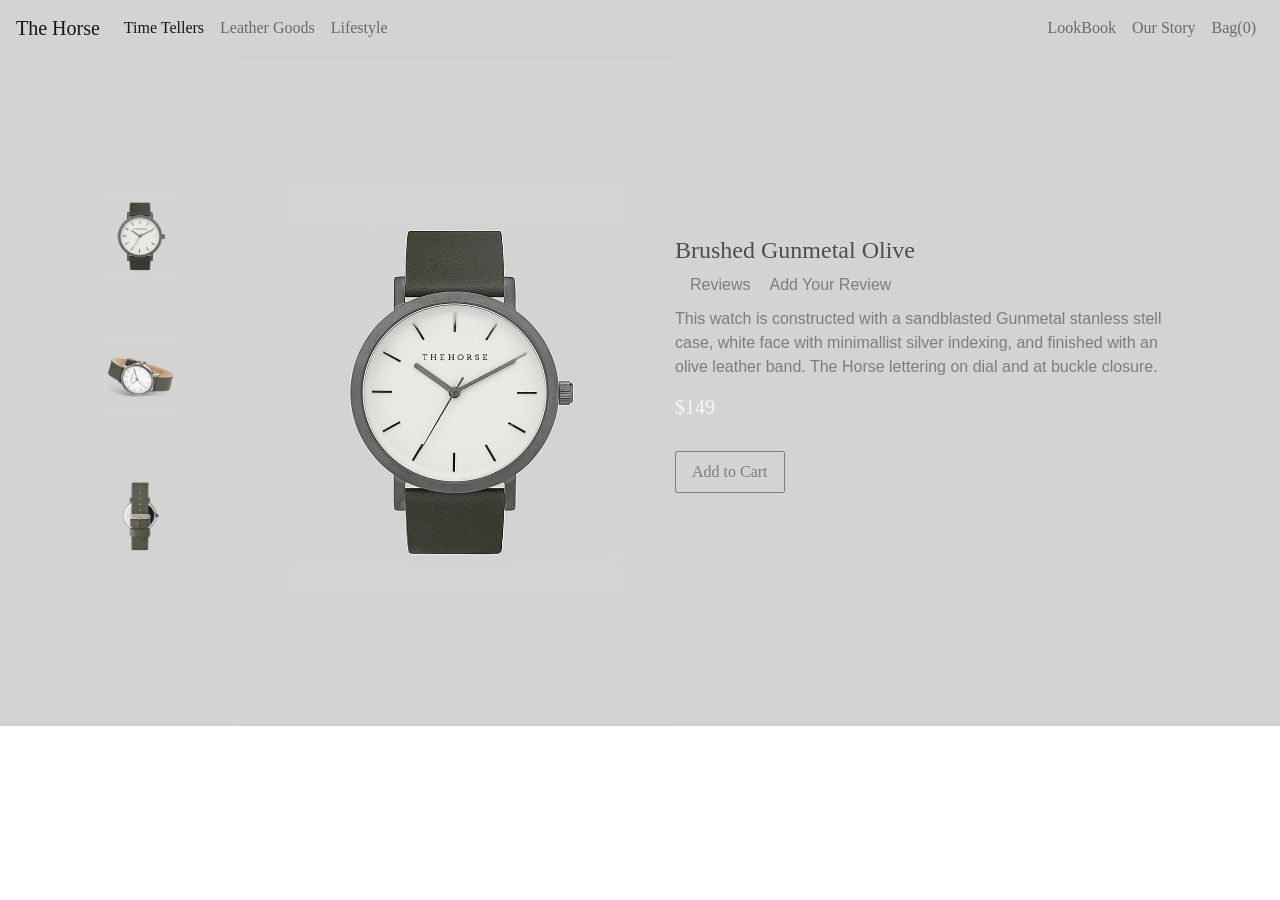
<file: Desktop/Developer/Massively/Skill-Test-2/index.html>
<!DOCTYPE html>
<html lang="en">
<head>
    <meta charset="UTF-8">
    <title>The Horse</title>
    <link rel="stylesheet" href="stylesheet.css"/>
    <link rel="stylesheet" href="https://stackpath.bootstrapcdn.com/bootstrap/4.1.3/css/bootstrap.min.css" integrity="sha384-MCw98/SFnGE8fJT3GXwEOngsV7Zt27NXFoaoApmYm81iuXoPkFOJwJ8ERdknLPMO" crossorigin="anonymous">
    <script src="script.js"></script>
</head>
<body>
    <main class="main">
            <nav class="navbar navbar-expand-lg navbar-light">
                    <button class="navbar-toggler" type="button" data-toggle="collapse" data-target="#navbarTogglerDemo01" aria-controls="navbarTogglerDemo01" aria-expanded="false" aria-label="Toggle navigation">
                      <span class="navbar-toggler-icon"></span>
                    </button>
                    <div class="collapse navbar-collapse" id="navbarTogglerDemo01">
                      <a class="navbar-brand" href="#">The Horse</a>
                      <ul class="navbar-nav mr-auto mt-2 mt-lg-0">
                        <li class="nav-item active">
                          <a class="nav-link" href="#">Time Tellers <span class="sr-only">(current)</span></a>
                        </li>
                        <li class="nav-item">
                          <a class="nav-link" href="#">Leather Goods</a>
                        </li>
                        <li class="nav-item">
                          <a class="nav-link" href="#">Lifestyle</a>
                        </li>
                      </ul>
                      <form class="form-inline my-2 my-lg-0">
                            <ul class="navbar-nav mr-auto">
                                <li class="nav-item">
                                    <a class="nav-link" href="#">LookBook</a>
                                </li>
                                <li class="nav-item">
                                        <a class="nav-link" href="#">Our Story</a>
                                </li>
                                <li class="nav-item">
                                        <a class="nav-link" href="#">Bag(<span id="items">0</span>)</a>
                                </li>
                            </ul>
                      </form>
                    </div>
                  </nav>
    <div class="container">
        <div class="row">
          <div class="col">
              <div class = "Part-3">
                    <div class="Part-3-side"> 
                        <img src="watch1.jpg" id="side-img1" onclick="image1()" alt="loading"/>
                        <br/>
                        <img src="watch2.jpg" id="side-img2" onclick="image2()" alt="loading"/>
                        <br/>
                        <img src="watch3.jpg" id="side-img3" onclick="image3()" alt="loading"/>
                    </div>
                    <div class="Part-3-main">
                        <img src="watch1.jpg" id="main-img" alt="loading" name = mainImg>
                    </div>
            </div>
          </div>
        <div class="col">
            <div class="Part-4">
                <h4>Brushed Gunmetal Olive</h4>
                <div class="Part-4-review">
                <span>Reviews</span>
                <span>Add Your Review</span>
                </div>
                <p>
                    This watch is constructed with a sandblasted Gunmetal stanless stell case, white face with minimallist silver indexing, and finished with an olive leather band. The Horse lettering on dial and at buckle closure.
                </p>
                <h5>$149</h5>
            </br>
                <button onclick="buttonClick()" >Add to Cart</button>
            </div>
        </div>
    </div>
    </main>
</body>
</html>
</file>
<file: Desktop/Developer/Massively/Skill-Test-2/stylesheet.css>
.main{
    background-color: #d3d3d3;
    font-family: "Times New Roman";
    color: #4d4e47;
}

.Part-3{
    display: inline-flex;
    margin: 0px;
    padding: 0px;
}
.Part-3-side {
    margin-top: 110px;
}
.Part-3-side img{
    width: 110px;
    height: 140px;;
    margin:  0px;
    padding: 0px;
}
.Part-3-main img{
    width: 520px;
    height: 670px;
    margin: 0%;
    padding: 0%;
}
.Part-4 {
    margin-top: 180px;
    padding: 0%;
    margin-left: -70px;
}
.Part-4 span{
    margin-left: 15px;
    padding-bottom: 30px;
    font-family: -apple-system, BlinkMacSystemFont, 'Segoe UI', Roboto, Oxygen, Ubuntu, Cantarell, 'Open Sans', 'Helvetica Neue', sans-serif;
    color:#7d7d7d;
}
.Part-4 p {
    margin-top: 10px;
    font-family: -apple-system, BlinkMacSystemFont, 'Segoe UI', Roboto, Oxygen, Ubuntu, Cantarell, 'Open Sans', 'Helvetica Neue', sans-serif;
    color:#7d7d7d;
}
.Part-4 h5{
    color: #f6f6f6;
}
.Part-4 button{
    background-color:  #d3d3d3;
    border: 1px #7d7d7d solid;
    color: #7d7d7d;
    padding: 8px 16px 8px 16px;
    border-radius: 2px;
}
</file>
